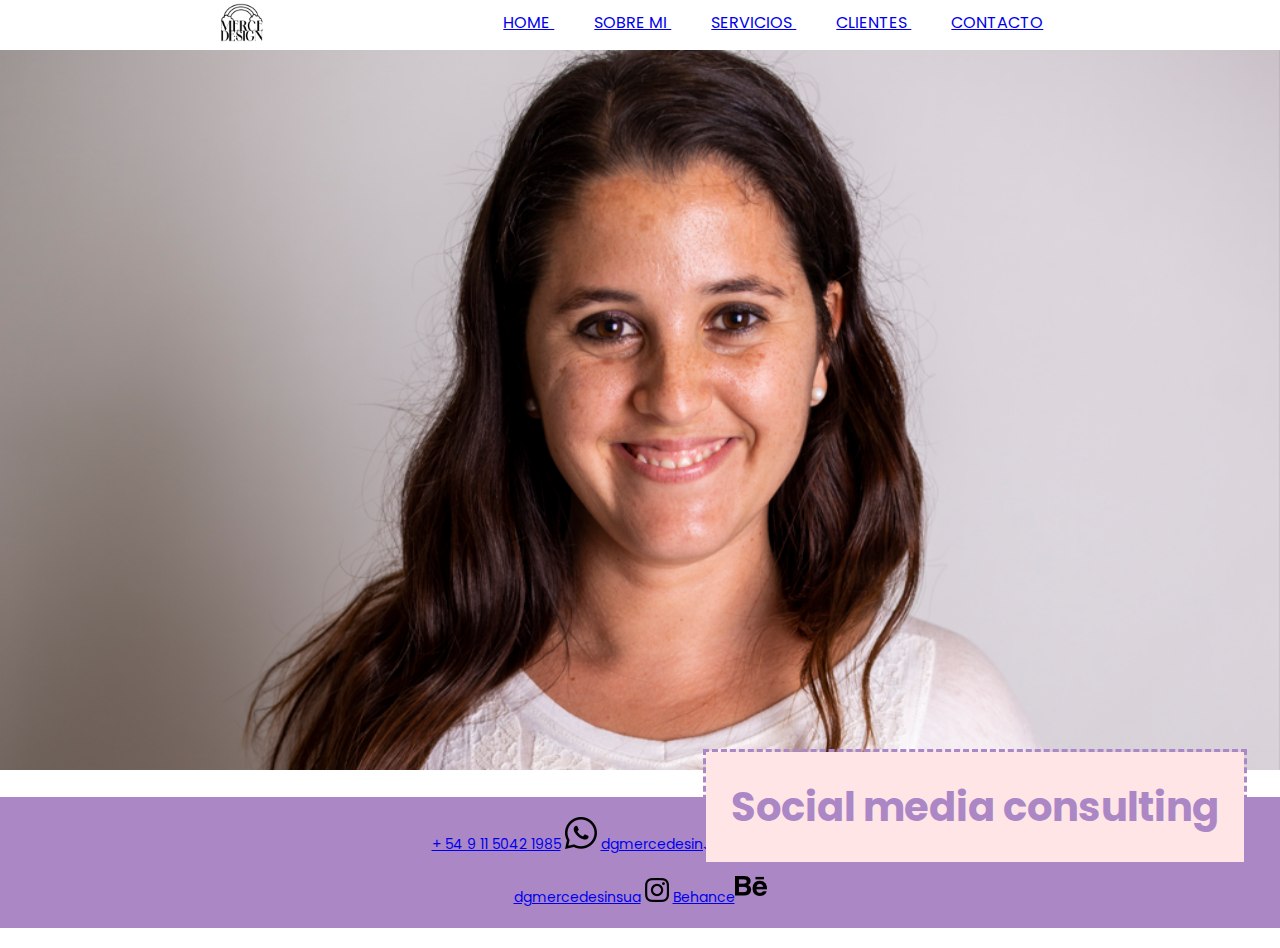
<file: desarrollo-web - insua - repo/index.html>
<!DOCTYPE html>
<html lang="en">

<head>
    <meta charset="UTF-8">
    <meta name="viewport" content="width=device-width, initial-scale=1.0">
    <title>DG Mercedes Insua</title>
    <link rel="stylesheet" href="./css/styles.css">
    <link rel="preconnect" href="https://fonts.googleapis.com">
    <link rel="preconnect" href="https://fonts.gstatic.com" crossorigin>
    <link href="https://fonts.googleapis.com/css2?family=Poppins:ital,wght@0,100;0,200;0,300;0,400;0,500;0,600;0,700;0,800;0,900;1,100;1,200;1,300;1,400;1,500;1,600;1,700;1,800;1,900&display=swap" rel="stylesheet">

</head>

<body>
<!--<p>hola a todos soy mechi</p> -->
<!-- comentarios -->
<!-- etiqueta div - header - main -->

<header>
    <div class="headercompleto">
    
<nav> 
    <img src="./assets/img/mercedesign.png" alt="" width="50px" height="45px">
    <ul>
        <li><a href="#"> HOME </a></li>
        <li><a href="./pages/sobremi.html"> SOBRE MI </a></li>
        <li><a href="./pages/servicios.html"> SERVICIOS </a></li>
        <li><a href="./pages/clientes.html"> CLIENTES </a></li>
        <li><a href="./pages/contacto.html"> CONTACTO </a></li>
    </ul>
</nav>
</div>    
</header>

<main> 
    <div class="fotodefondo">
        <img class="foto-bg" src="./assets/img/foto-dg.PNG" alt="" class="imgFondo">
        <div class="tituloImagen"> 
        <h1> Social media consulting </h1>
        </div>
    </div>
</main>

<footer> 
    <div class="datosfooter1">
        <a href="https://wa.me/5491150421985">+ 54 9 11 5042 1985</a> <img src="./assets/img/whatsapp.png" alt="">
        <a href="mailto:dgmercedesinsua@gmail.com">dgmercedesinsua@gmail.com</a><img src="./assets/img/correo.png" alt="">
    </div>
    <div class="datosfooter2">
        <a href="https://www.intagram.com/dgmercedesinsua">dgmercedesinsua</a> <img src="./assets/img/instagram.png" alt="">
        <a href="https://www.behance.net/Mercedespad52a">Behance</a><img src="./assets/img/behance.png" alt="">
    </div>
</footer>

<section></section>
<article></article>

</body>

</html>
</file>
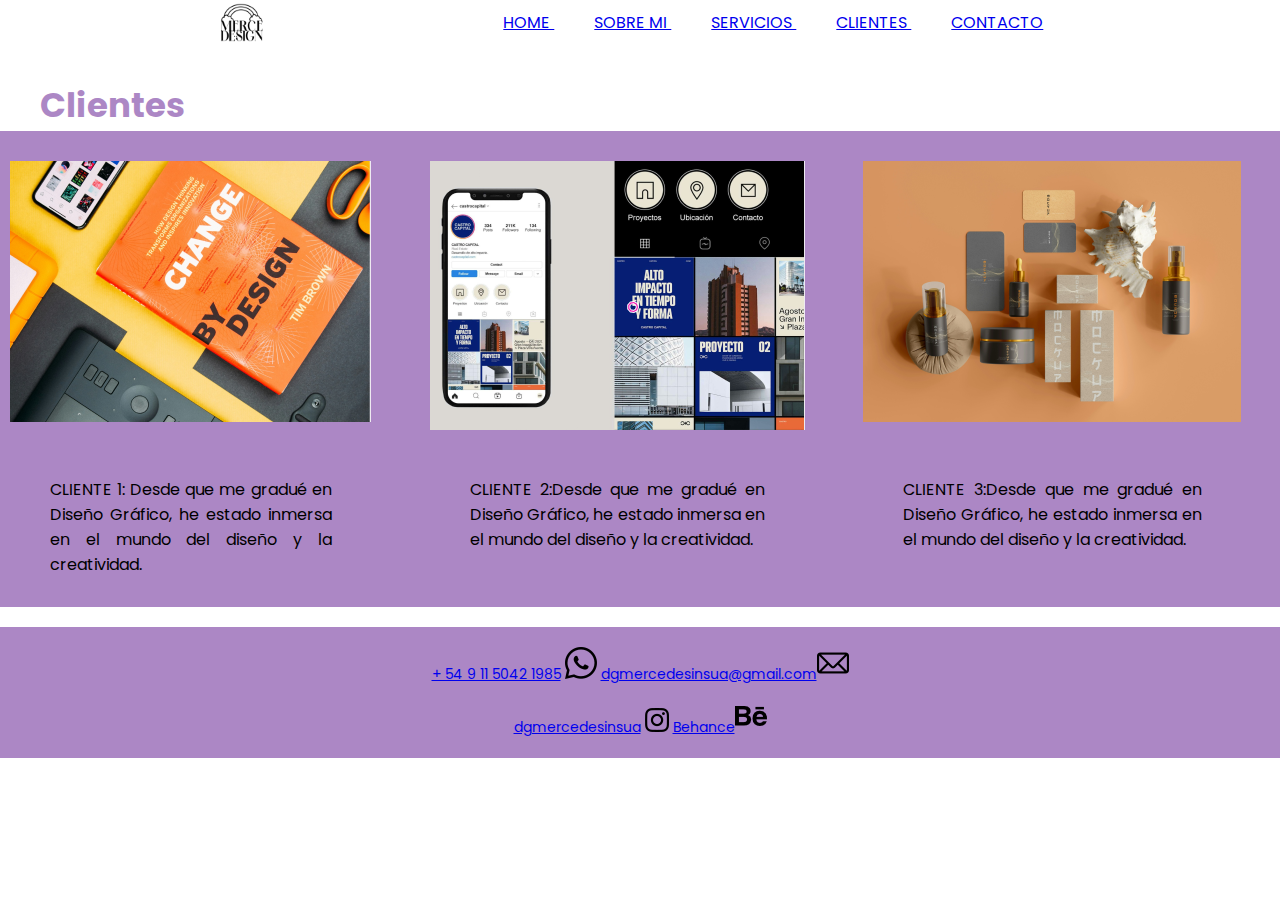
<file: desarrollo-web - insua - repo/pages/clientes.html>
<!DOCTYPE html>
<html lang="en">
<head>
    <meta charset="UTF-8">
    <meta name="viewport" content="width=device-width, initial-scale=1.0">
    <title>Clientes</title>
    <link rel="stylesheet" href="../css/styles.css">
    <link rel="preconnect" href="https://fonts.googleapis.com">
    <link rel="preconnect" href="https://fonts.gstatic.com" crossorigin>
    <link href="https://fonts.googleapis.com/css2?family=Poppins:ital,wght@0,100;0,200;0,300;0,400;0,500;0,600;0,700;0,800;0,900;1,100;1,200;1,300;1,400;1,500;1,600;1,700;1,800;1,900&display=swap" rel="stylesheet">
</head>
<body>
    <header>
        <div class="headercompleto">
    <nav> 
        <img src="../assets/img/mercedesign.png" alt="" width="50px" height="45px">
        <ul>
            <li><a href="../index.html"> HOME </a></li>
            <li><a href="./sobremi.html"> SOBRE MI </a></li>
            <li><a href="./servicios.html"> SERVICIOS </a></li>
            <li><a href="#"> CLIENTES </a></li>
            <li><a href="./contacto.html"> CONTACTO </a></li>
        </ul>
    </nav> 
        </div>   
    </header>
    <main>
        <div class="fondo-clientes">
            <h2> Clientes </h2>
        </div>
        <div class="grid-container">
            <div class="grid-item"><img src="../assets/img/cliente1.PNG" alt=""></div>
            <div class="grid-item"><img src="../assets/img/cliente2.PNG" alt=""></div>
            <div class="grid-item"><img src="../assets/img/cliente3.PNG" alt=""></div>

            <div class="grid-item-texto"> <p>CLIENTE 1: Desde que me gradué en Diseño Gráfico, he estado inmersa en el mundo del diseño y la creatividad.</p></div>
            <div class="grid-item-texto"> <p>CLIENTE 2:Desde que me gradué en Diseño Gráfico, he estado inmersa en el mundo del diseño y la creatividad.</p></div>
            <div class="grid-item-texto"> <p>CLIENTE 3:Desde que me gradué en Diseño Gráfico, he estado inmersa en el mundo del diseño y la creatividad.</p></div>
        
        <!--<div class="fondo-clientes">

            <h2> Clientes </h2>
            <div class="clientes">
                <img src="../assets/img/cliente1.PNG" alt="">
                <img src="../assets/img/cliente2.PNG" alt="">
                <img src="../assets/img/cliente3.PNG" alt="">
            </div>
            
            <p class="tituloclientes">CLIENTE 1</p>
          
            <p>Desde que me gradué en Diseño Gráfico, he estado inmersa en el mundo del diseño y la creatividad.</p>
            <p class="tituloclientes">CLIENTE 2</p>
           
            <p>Desde que me gradué en Diseño Gráfico, he estado inmersa en el mundo del diseño y la creatividad.</p>
            <p class="tituloclientes">CLIENTE 3</p>
            
            <p>Desde que me gradué en Diseño Gráfico, he estado inmersa en el mundo del diseño y la creatividad.</p>
        </div> -->
    </main>
    <footer>
        <div class="datosfooter1">
            <a href="https://wa.me/5491150421985">+ 54 9 11 5042 1985</a> <img src="../assets/img/whatsapp.png" alt="">
            <a href="mailto:dgmercedesinsua@gmail.com">dgmercedesinsua@gmail.com</a><img src="../assets/img/correo.png" alt="">
        </div>
        <div class="datosfooter2">
            <a href="https://www.intagram.com/dgmercedesinsua">dgmercedesinsua</a> <img src="../assets/img/instagram.png" alt="">
            <a href="https://www.behance.net/Mercedespad52a">Behance</a><img src="../assets/img/behance.png" alt="">
        </div>
    </footer>
</body>
</html>
</file>
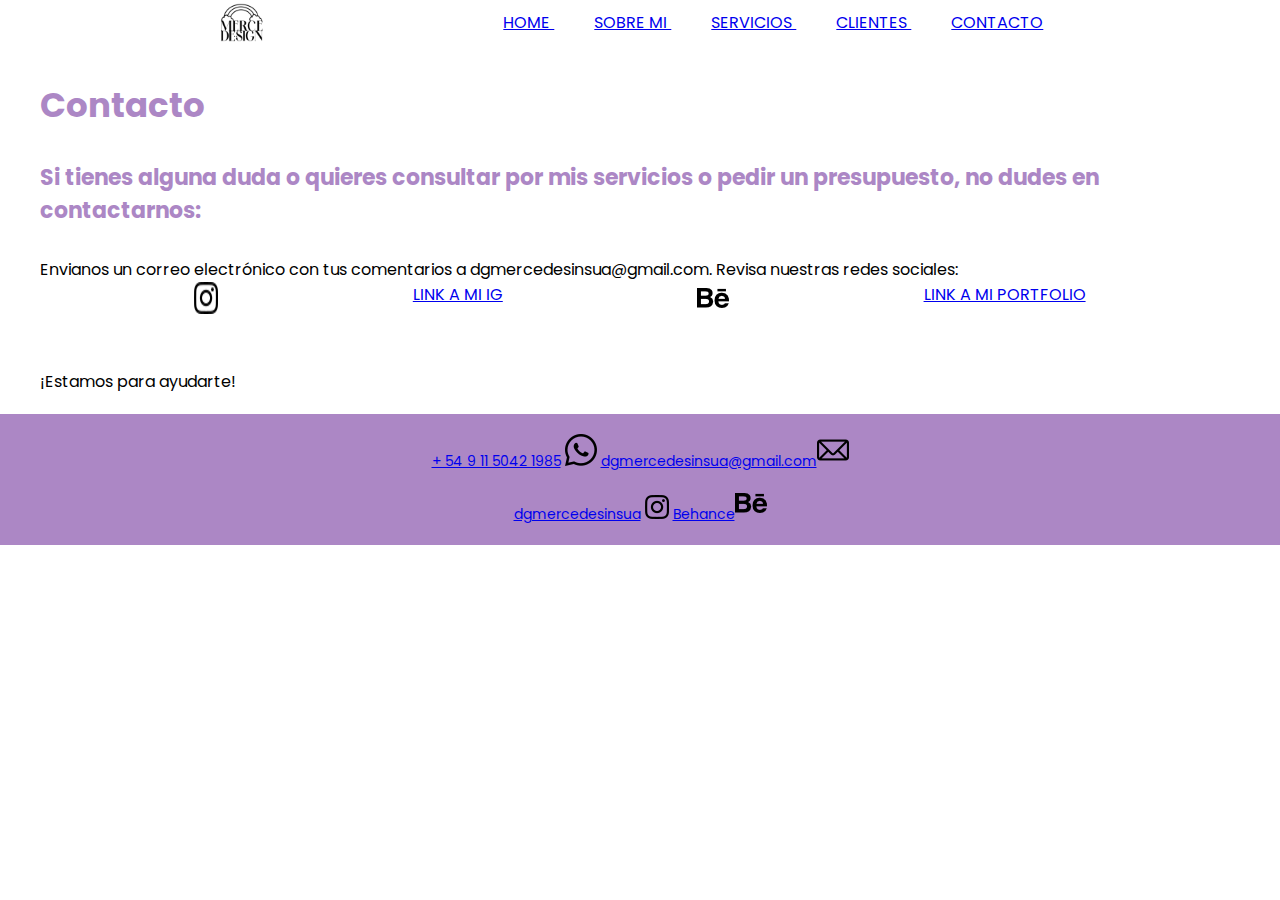
<file: desarrollo-web - insua - repo/pages/contacto.html>
<!DOCTYPE html>
<html lang="en">
<head>
    <meta charset="UTF-8">
    <meta name="viewport" content="width=, initial-scale=1.0">
    <title>Contacto</title>
    <link rel="stylesheet" href="../css/styles.css">
    <link rel="preconnect" href="https://fonts.googleapis.com">
    <link rel="preconnect" href="https://fonts.gstatic.com" crossorigin>
    <link href="https://fonts.googleapis.com/css2?family=Poppins:ital,wght@0,100;0,200;0,300;0,400;0,500;0,600;0,700;0,800;0,900;1,100;1,200;1,300;1,400;1,500;1,600;1,700;1,800;1,900&display=swap" rel="stylesheet">
</head>
<body>
    <header>
        <div class="headercompleto">
    <nav> 
        <img src="../assets/img/mercedesign.png" alt="" width="50px" height="45px">
        <ul>
            <li><a href="../index.html"> HOME </a></li>
            <li><a href="./sobremi.html"> SOBRE MI </a></li>
            <li><a href="./servicios.html"> SERVICIOS </a></li>
            <li><a href="./clientes.html"> CLIENTES </a></li>
            <li><a href="#"> CONTACTO </a></li>
        </ul>
    </nav>  
        </div>  
    </header>
    <main>
        <div>
            <h2> Contacto </h2>
            <h4>Si tienes alguna duda o quieres consultar por mis servicios o pedir un presupuesto, no dudes en contactarnos:</h4>
            <p>Envianos un correo electrónico con tus comentarios a dgmercedesinsua@gmail.com.
                Revisa nuestras redes sociales:</p>
                <div class="rrss">
                <img src="../assets/img/instagram.png" alt=""> <a href="https://instagram.com/dgmercedesinsua">LINK A MI IG</a>
                <img src="../assets/img/behance.png" alt=""> <a href="https://www.behance.net/Mercedespad52a">LINK A MI PORTFOLIO</a>
                </div>
                <br>
            <p>¡Estamos para ayudarte!</p>
        </div>
    </main>
    <footer>
        <div class="datosfooter1">
            <a href="https://wa.me/5491150421985">+ 54 9 11 5042 1985</a> <img src="../assets/img/whatsapp.png" alt="">
            <a href="mailto:dgmercedesinsua@gmail.com">dgmercedesinsua@gmail.com</a><img src="../assets/img/correo.png" alt="">
        </div>
        <div class="datosfooter2">
            <a href="https://www.intagram.com/dgmercedesinsua">dgmercedesinsua</a> <img src="../assets/img/instagram.png" alt="">
            <a href="https://www.behance.net/Mercedespad52a">Behance</a><img src="../assets/img/behance.png" alt="">
        </div>
    </footer>
</body>
</html>
</file>
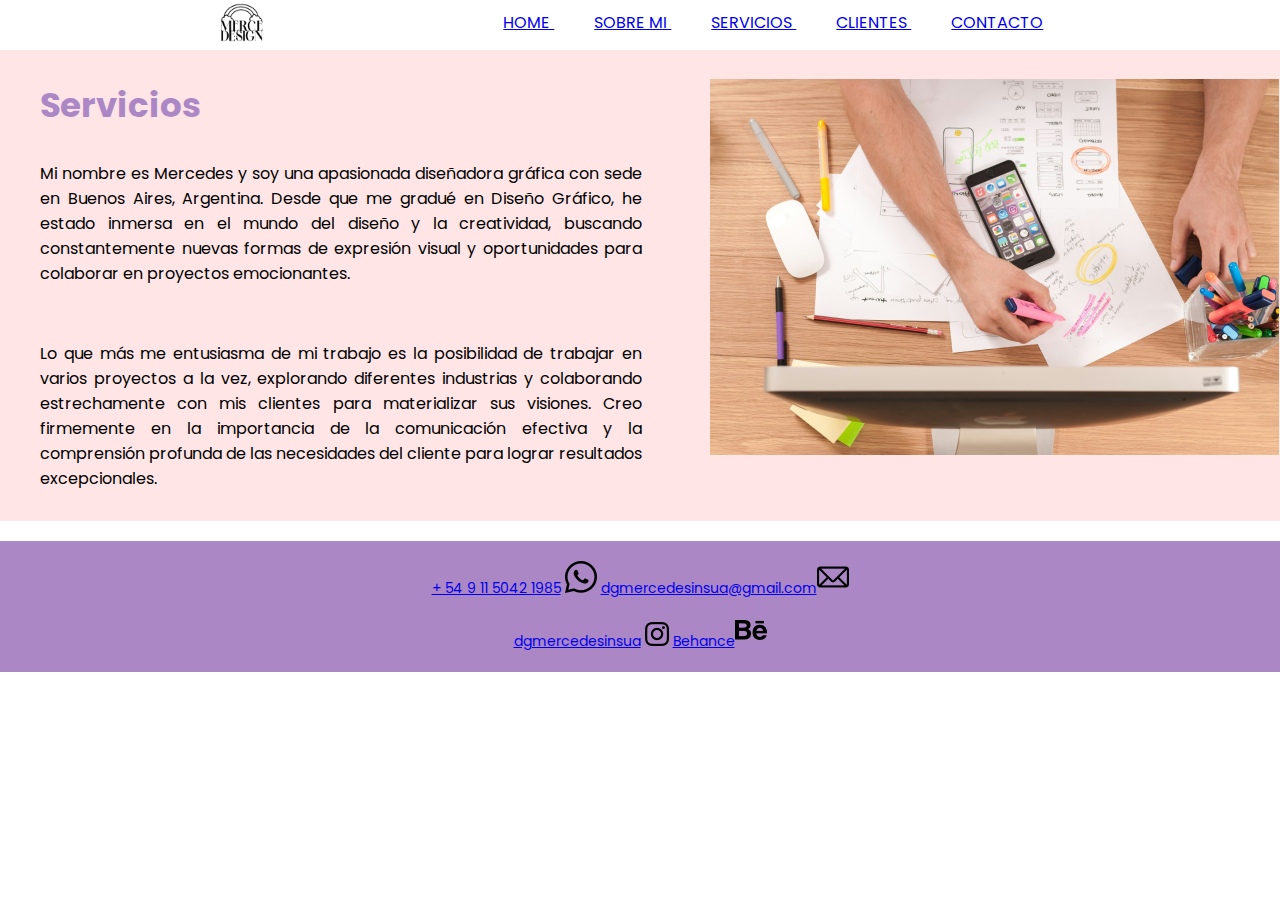
<file: desarrollo-web - insua - repo/pages/servicios.html>
<!DOCTYPE html>
<html lang="en">
<head>
    <meta charset="UTF-8">
    <meta name="viewport" content="width=device-width, initial-scale=1.0">
    <title>Servicios</title>
    <link rel="stylesheet" href="../css/styles.css">
    <link rel="preconnect" href="https://fonts.googleapis.com">
    <link rel="preconnect" href="https://fonts.gstatic.com" crossorigin>
    <link href="https://fonts.googleapis.com/css2?family=Poppins:ital,wght@0,100;0,200;0,300;0,400;0,500;0,600;0,700;0,800;0,900;1,100;1,200;1,300;1,400;1,500;1,600;1,700;1,800;1,900&display=swap" rel="stylesheet">
</head>
<body>
    <header>
        <div class="headercompleto">
       <nav> 
        <img src="../assets/img/mercedesign.png" alt="" width="50px" height="45px">
        <ul>
            <li><a href="../index.html"> HOME </a></li>
            <li><a href="./sobremi.html"> SOBRE MI </a></li>
            <li><a href="#"> SERVICIOS </a></li>
            <li><a href="./clientes.html"> CLIENTES </a></li>
            <li><a href="./contacto.html"> CONTACTO </a></li>
        </ul>
    </nav>   
        </div> 
    </header>
    <main>
        <div class="fondo-servicios">            
			<div>
			<h2> Servicios </h2>
            <p>Mi nombre es Mercedes y soy una apasionada diseñadora gráfica con sede en Buenos Aires, Argentina. Desde que me gradué en Diseño Gráfico, he estado inmersa en el mundo del diseño y la creatividad, buscando constantemente nuevas formas de expresión visual y oportunidades para colaborar en proyectos emocionantes.</p>
            <br>
            <p>Lo que más me entusiasma de mi trabajo es la posibilidad de trabajar en varios proyectos a la vez, explorando diferentes industrias y colaborando estrechamente con mis clientes para materializar sus visiones. Creo firmemente en la importancia de la comunicación efectiva y la comprensión profunda de las necesidades del cliente para lograr resultados excepcionales.</p>
			</div>
            <div class="serviciosfoto">
                <img src="../assets/img/serviciosfoto.PNG" alt="">
            </div>
        </div>
        <!-- <div class="fondo-servicios">
            <div class="textoservicios">
            <h2> Servicios </h2>
            <p>Mi nombre es Mercedes y soy una apasionada diseñadora gráfica con sede en Buenos Aires, Argentina. Desde que me gradué en Diseño Gráfico, he estado inmersa en el mundo del diseño y la creatividad, buscando constantemente nuevas formas de expresión visual y oportunidades para colaborar en proyectos emocionantes.</p>
            <br>
            <p>Lo que más me entusiasma de mi trabajo es la posibilidad de trabajar en varios proyectos a la vez, explorando diferentes industrias y colaborando estrechamente con mis clientes para materializar sus visiones. Creo firmemente en la importancia de la comunicación efectiva y la comprensión profunda de las necesidades del cliente para lograr resultados excepcionales.</p>
            </div>
            <div class="serviciosfoto">
                <img src="../assets/img/serviciosfoto.PNG" alt="">
            </div>
        </div> -->

    </main>
    <footer>
        <div class="datosfooter1">
            <a href="https://wa.me/5491150421985">+ 54 9 11 5042 1985</a> <img src="../assets/img/whatsapp.png" alt="">
            <a href="mailto:dgmercedesinsua@gmail.com">dgmercedesinsua@gmail.com</a><img src="../assets/img/correo.png" alt="">
        </div>
        <div class="datosfooter2">
            <a href="https://www.intagram.com/dgmercedesinsua">dgmercedesinsua</a> <img src="../assets/img/instagram.png" alt="">
            <a href="https://www.behance.net/Mercedespad52a">Behance</a><img src="../assets/img/behance.png" alt="">
        </div>
    </footer>
</body>
</html>
</file>
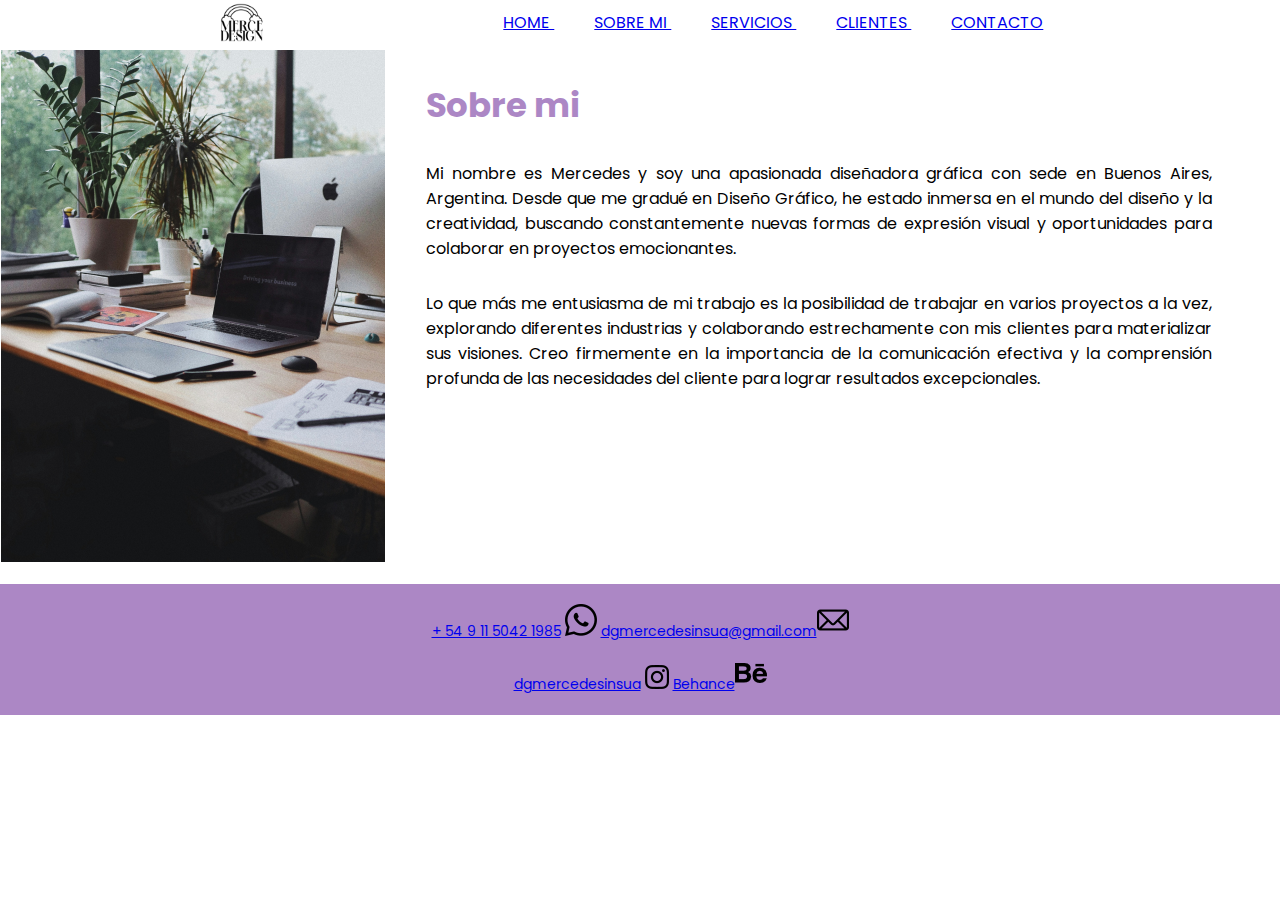
<file: desarrollo-web - insua - repo/pages/sobremi.html>
<!DOCTYPE html>
<html lang="en">
<head>
    <meta charset="UTF-8">
    <meta name="viewport" content="width=device-width, initial-scale=1.0">
    <title>Sobre mi</title>
    <link rel="stylesheet" href="../css/styles.css">
    <link rel="preconnect" href="https://fonts.googleapis.com">
    <link rel="preconnect" href="https://fonts.gstatic.com" crossorigin>
    <link href="https://fonts.googleapis.com/css2?family=Poppins:ital,wght@0,100;0,200;0,300;0,400;0,500;0,600;0,700;0,800;0,900;1,100;1,200;1,300;1,400;1,500;1,600;1,700;1,800;1,900&display=swap" rel="stylesheet">
</head>
<body>
    <header>
        <div class="headercompleto">
    <nav>
        <img src="../assets/img/mercedesign.png" alt="" width="50px" height="45px">
        <ul>
            <li><a href="../index.html"> HOME </a></li>
            <li><a href="#"> SOBRE MI </a></li>
            <li><a href="./servicios.html"> SERVICIOS </a></li>
            <li><a href="./clientes.html"> CLIENTES </a></li>
            <li><a href="./contacto.html"> CONTACTO </a></li>
        </ul>
    </nav>   
        </div> 
    </header>
    <main>
        <div>

            <div class="fotosobremi">
            <img src="../assets/img/sobremifoto.PNG" alt="">
			<div>

            <h2> Sobre mi </h2>
            <p>Mi nombre es Mercedes y soy una apasionada diseñadora gráfica con sede en Buenos Aires, Argentina. Desde que me gradué en Diseño Gráfico, he estado inmersa en el mundo del diseño y la creatividad, buscando constantemente nuevas formas de expresión visual y oportunidades para colaborar en proyectos emocionantes.</p>
            <p>Lo que más me entusiasma de mi trabajo es la posibilidad de trabajar en varios proyectos a la vez, explorando diferentes industrias y colaborando estrechamente con mis clientes para materializar sus visiones. Creo firmemente en la importancia de la comunicación efectiva y la comprensión profunda de las necesidades del cliente para lograr resultados excepcionales.</p>
			</div>
		    </div>
        </div>
    </main>
    <footer>
        <div class="datosfooter1">
            <a href="https://wa.me/5491150421985">+ 54 9 11 5042 1985</a> <img src="../assets/img/whatsapp.png" alt="">
            <a href="mailto:dgmercedesinsua@gmail.com">dgmercedesinsua@gmail.com</a><img src="../assets/img/correo.png" alt="">
        </div>
        <div class="datosfooter2">
            <a href="https://www.intagram.com/dgmercedesinsua">dgmercedesinsua</a> <img src="../assets/img/instagram.png" alt="">
            <a href="https://www.behance.net/Mercedespad52a">Behance</a><img src="../assets/img/behance.png" alt="">
        </div>
    </footer>
</body>
</html>
</file>
<file: desarrollo-web - insua - repo/css/styles.css>
@import url('https://fonts.googleapis.com/css2?family=Poppins:ital,wght@0,100;0,200;0,300;0,400;0,500;0,600;0,700;0,800;0,900;1,100;1,200;1,300;1,400;1,500;1,600;1,700;1,800;1,900&display=swap');

*{
    margin: 0;
    padding: 0;
    box-sizing: border-box;
}

header {
    height: 50px;
    width: auto;
    color: white;
    background-repeat: no-repeat;
}

.headercompleto {
    justify-content: center;

}

.logo {
    width: 50px;
    height: 50px;
    position:absolute;
    padding: 10 10 10 10;
    margin-right: 10px;
}

nav {
    display:flex;
    text-decoration:none;
    font-family: 'Poppins';
    position: relative;
    flex-direction: row;
    justify-content: space-evenly;
}

nav ul {
    margin-top: 10px;
}
nav ul li {
    display:inline;
    text-align: center;
    padding: 20px;
    text-decoration: none;

}

body {

    background-size:cover;
    font-family: 'Poppins';
    background-repeat: no-repeat;
}

.fotodefondo {
    display: inline;
    background-position-x: center;
}

.foto-bg {
    width: 100%;
}

.tituloImagen {
    position: absolute; /*acá me deja el bloque sobre la foto*/
    bottom: 8px;
    right: 16px;
  }

h1 {
    color:#ac87c5;
    font-size: 40px;
    font-family: 'Poppins';
    background-color:#FFE5E5;
    border-radius: 10 10 10 10;
    padding: 25px 25px 25px 25px;
    margin-left: 20px;
    margin-right: 20px;
    margin-top:30px;
    margin-bottom: 30px;
    outline-style: dashed;
}

h2 {
    color:#ac87c5;
    font-size: 34px;
    font-family: 'Poppins';
    padding-right: 48px;
    padding-left: 20px;
    margin-left: 20px;
    margin-right: 20px;
    padding-top: 20px;
    margin-top:10px;
    display: flex;
}

h4 {
    color:#ac87c5;
    font-size: 22px;
    font-family: 'Poppins';
    padding-right: 48px;
    padding-left: 20px;
    margin-left: 20px;
    margin-right: 20px;
    padding-top: 20px;
    margin-top:10px;
}

.fotosobremi{
    display: flex;
    justify-content: center;
  }

  p {
    color:black;
    text-align:justify;
    font-size: 16px;
    font-family: 'Poppins';
    padding-right: 48px;
    padding-left: 20px;
    margin-left: 20px;
    margin-right: 20px;
    padding-top: 20px;
    margin-top:10px;
}

/* prueba anterior
.serviciosfoto {
    display: flex;
    justify-content: center;
    padding: 25px 25px 25px 25px;
  }

.fondo-servicios {
    background-color: #FFE5E5;
    background-position: fixed;
    z-index:-1;
}

.textoservicios {
    display:flex;
    justify-content: center;
    flex-wrap: nowrap;
}

anulado display flex en texto servicios*/
.fondo-servicios {
    background-color: #FFE5E5;
    background-position: fixed;
    z-index:-1;
    display: flex;
    justify-content: center;
    align-items: center;
    padding-bottom: 30px;
}

.grid-container {
    display: grid;
    grid-template-columns: auto auto auto;
    background-color:#ac87c5;
    padding: 10px;
    gap:10px 30px;
    padding-top:30px;

  }

.grid-item {
    width:100%;
    height: 100%;
}

.grid-item-texto {
    color: white;
    text-align:justify;
    font-size: 12px;
    font-family: 'Poppins';
    margin-bottom: 20px;
/*    padding-right: 30px;
    padding-left: 20px;
    margin-left: 20px;
    margin-right: 20px;
    padding-top: 20px;
    margin-top:10px;*/
}
/*
.fondo-clientes {
    background-color: #ac87c5;
    background-position: fixed;
    z-index:-1;
}
*/

.rrss {
    display: flex;
    justify-content: space-evenly;
}

footer {
    background-color: #ac87c5;
}

.datosfooter1{
    color:white;
    font-size: 14px;
    text-align:center;
    margin-top:20px;
    padding-top:20px;
    margin-bottom:5px;
    padding-bottom: 5px;
}

.datosfooter2{
    color:white;
    font-size: 14px;
    text-align:center;
    margin-top:5px;
    padding-top:5px;
    margin-bottom:20px;
    padding-bottom: 20px;
}

@media (max-width: 768px) {
    nav {
        display:flex;
        flex-direction: column;
        font-size: 10px;
        text-decoration: overline;
    }

    nav ul li {
        display:flex;
        flex-direction: column;
        text-align: left;
        padding: 10px;
        text-decoration: none;
    
    }

    h1 {
        font-size:16px;
    }

    .tituloImagen {
        position: static;
        bottom: 20px;
        right: 15px;
    }

    h2 {
        font-size:16px;
    }

    p {
        font-size: 10px;
    }

    .fotosobremi {
        background-color: #FFE5E5;
    }
    }


@media (max-width: 320px) {
    nav ul li {
        justify-content: space-between;
        padding: 5px;
        font-weight: bold;
    }

    .fotosobremi {
        display:block;
    }
 }
</file>
